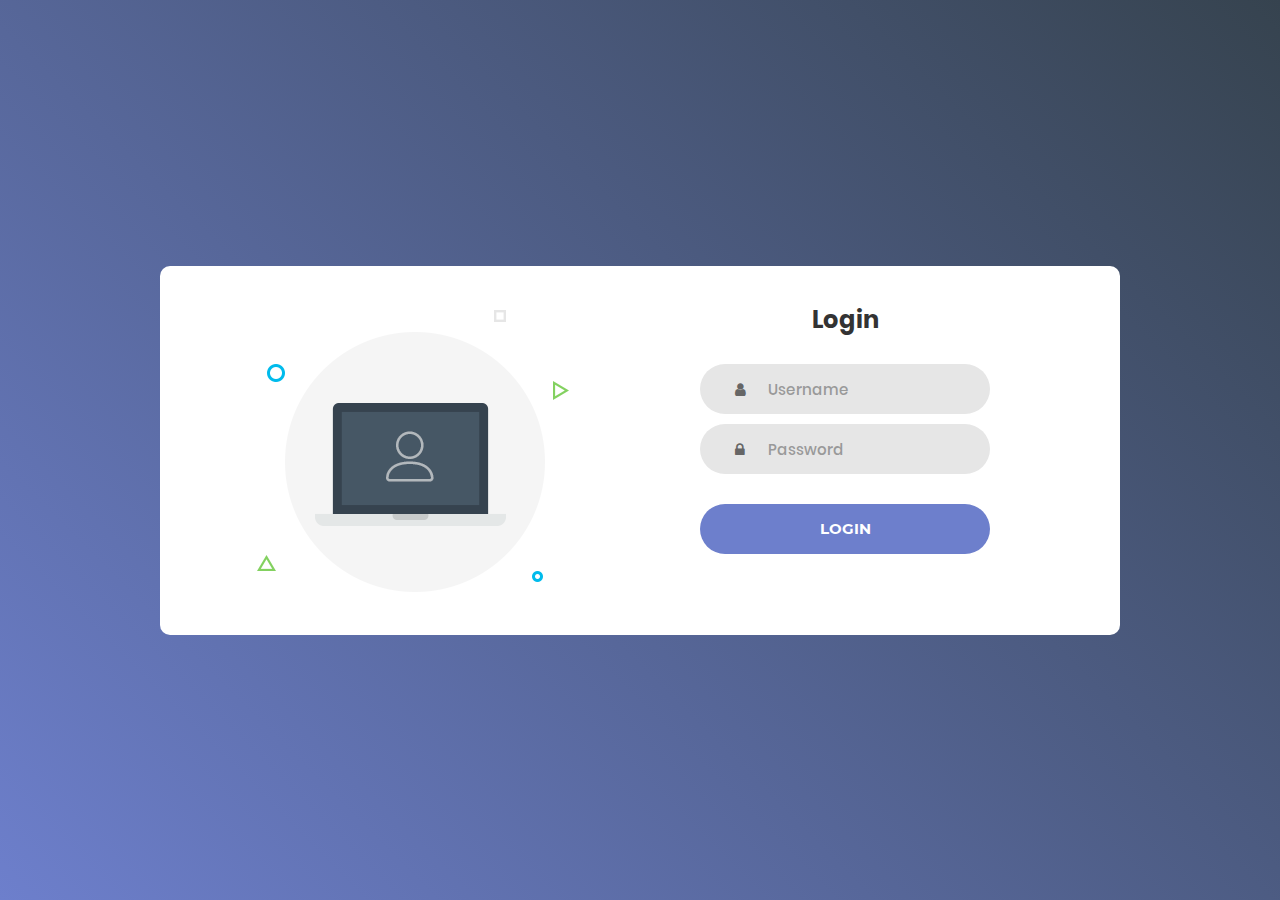
<file: index.html>
<!DOCTYPE html>
<html>

<head>
    <meta charset="utf-8">
    <meta name="viewport" content="width=device-width, initial-scale=1.0">
    <meta http-equiv="X-UA-Compatible" content="IE=edge">
    <title>Dashboard</title>
    <!-- Bootstrap CSS CDN -->
    <link rel="stylesheet" href="https://stackpath.bootstrapcdn.com/bootstrap/4.1.0/css/bootstrap.min.css" integrity="sha384-9gVQ4dYFwwWSjIDZnLEWnxCjeSWFphJiwGPXr1jddIhOegiu1FwO5qRGvFXOdJZ4" crossorigin="anonymous">
    
    <!-- Font Awesome JS -->
    <link rel="stylesheet" type="text/css" href="fonts/font-awesome-4.7.0/css/font-awesome.min.css">

    <link rel="stylesheet" type="text/css" href="css/main.css">
</head>

<body>
        

    <div class="limiter">
      <div class="container-login100">
        <div class="wrap-login100">
          <div class="login100-pic js-tilt" data-tilt>
            <img src="images/img-01.png" alt="IMG">
          </div>

          <form class="login100-form">
            <span class="login100-form-title">
              Login
            </span>

            <div class="wrap-input100">
              <input class="input100" type="text" name="email" placeholder="Username" required>
              <span class="focus-input100"></span>
              <span class="symbol-input100">
                <i class="fa fa-user" aria-hidden="true"></i>
              </span>
            </div>

            <div class="wrap-input100">
              <input class="input100" type="password" name="pass" placeholder="Password" required>
              <span class="focus-input100"></span>
              <span class="symbol-input100">
                <i class="fa fa-lock" aria-hidden="true"></i>
              </span>
            </div>
            
            <div class="container-login100-form-btn">
              <button class="login100-form-btn" type="submit" onclick="window.location.href='dashboard.html'">
                Login
              </button>
            </div>

            

            
          </form>
        </div>
      </div>
    </div>
  




    <!-- jQuery CDN - Slim version (=without AJAX) -->
    <script src="https://code.jquery.com/jquery-3.3.1.slim.min.js" integrity="sha384-q8i/X+965DzO0rT7abK41JStQIAqVgRVzpbzo5smXKp4YfRvH+8abtTE1Pi6jizo" crossorigin="anonymous"></script>
    <!-- Popper.JS -->
    <script src="https://cdnjs.cloudflare.com/ajax/libs/popper.js/1.14.0/umd/popper.min.js" integrity="sha384-cs/chFZiN24E4KMATLdqdvsezGxaGsi4hLGOzlXwp5UZB1LY//20VyM2taTB4QvJ" crossorigin="anonymous"></script>
    <!-- Bootstrap JS -->
    <script src="https://stackpath.bootstrapcdn.com/bootstrap/4.1.0/js/bootstrap.min.js" integrity="sha384-uefMccjFJAIv6A+rW+L4AHf99KvxDjWSu1z9VI8SKNVmz4sk7buKt/6v9KI65qnm" crossorigin="anonymous"></script>

    <script src="js/tilt.jquery.min.js"></script>
      <script >
        $('.js-tilt').tilt({
          scale: 1.1
        })
      </script>
   
    <script src="js/main.js"></script>

</body>

</html>
</file>
<file: css/main.css>
/*//////////////////////////////////////////////////////////////////
[ FONT ]*/

@font-face {
  font-family: Poppins-Regular;
  src: url('../fonts/poppins/Poppins-Regular.ttf'); 
}

@font-face {
  font-family: Poppins-Bold;
  src: url('../fonts/poppins/Poppins-Bold.ttf'); 
}

@font-face {
  font-family: Poppins-Medium;
  src: url('../fonts/poppins/Poppins-Medium.ttf'); 
}

@font-face {
  font-family: Montserrat-Bold;
  src: url('../fonts/montserrat/Montserrat-Bold.ttf'); 
}

/*//////////////////////////////////////////////////////////////////
[ RESTYLE TAG ]*/

* {
	margin: 0px; 
	padding: 0px; 
	box-sizing: border-box;
}

body, html {
	height: 100%;
	font-family: Poppins-Regular, sans-serif;
}

/*---------------------------------------------*/
input {
	outline: none;
	border: none;
}

input:focus {
  border-color: transparent !important;
}

input:focus::-webkit-input-placeholder { color:transparent; }
input:focus:-moz-placeholder { color:transparent; }
input:focus::-moz-placeholder { color:transparent; }
input:focus:-ms-input-placeholder { color:transparent; }

input::-webkit-input-placeholder { color: #999999; }
input:-moz-placeholder { color: #999999; }
input::-moz-placeholder { color: #999999; }
input:-ms-input-placeholder { color: #999999; }

/*---------------------------------------------*/
button {
	outline: none !important;
	border: none;
	background: transparent;
}

button:hover {
	cursor: pointer;
}


/*//////////////////////////////////////////////////////////////////
[ login ]*/

.limiter {
  width: 100%;
  margin: 0 auto;
}

.container-login100 {
  width: 100%;  
  min-height: 100vh;
  display: -webkit-box;
  display: -webkit-flex;
  display: -moz-box;
  display: -ms-flexbox;
  display: flex;
  flex-wrap: wrap;
  justify-content: center;
  align-items: center;
  padding: 15px;
  background: #9053c7;
  background: -webkit-linear-gradient(-135deg, #e588df, #6D7FCC);
  background: -o-linear-gradient(-135deg, #e588df, #6D7FCC);
  background: -moz-linear-gradient(-135deg, #e588df, #6D7FCC);
  background: linear-gradient(-135deg, #36434F, #6D7FCC);
}

.wrap-login100 {
  width: 960px;
  background: #fff;
  border-radius: 10px;
  overflow: hidden;

  display: -webkit-box;
  display: -webkit-flex;
  display: -moz-box;
  display: -ms-flexbox;
  display: flex;
  flex-wrap: wrap;
  justify-content: space-between;
  padding: 40px 130px 33px 95px;
}

/*------------------------------------------------------------------
[  ]*/
.login100-pic {
  width: 316px;
}

.login100-pic img {
  max-width: 100%;
}


/*------------------------------------------------------------------
[  ]*/
.login100-form {
  width: 290px;
}

.login100-form-title {
  font-family: Poppins-Bold;
  font-size: 24px;
  color: #333333;
  line-height: 1.2;
  text-align: center;
  width: 100%;
  display: block;
  padding-bottom: 30px;
}


/*---------------------------------------------*/
.wrap-input100 {
  position: relative;
  width: 100%;
  z-index: 1;
  margin-bottom: 10px;
}

.input100 {
  font-family: Poppins-Medium;
  font-size: 15px;
  line-height: 1.5;
  color: #666666;

  display: block;
  width: 100%;
  background: #e6e6e6;
  height: 50px;
  border-radius: 25px;
  padding: 0 30px 0 68px;
}


/*------------------------------------------------------------------
[ Focus ]*/
.focus-input100 {
  display: block;
  position: absolute;
  border-radius: 25px;
  bottom: 0;
  left: 0;
  z-index: -1;
  width: 100%;
  height: 100%;
  box-shadow: 0px 0px 0px 0px;
  color: rgba(109,127,204, 0.8);
}

.input100:focus + .focus-input100 {
  -webkit-animation: anim-shadow 0.5s ease-in-out forwards;
  animation: anim-shadow 0.5s ease-in-out forwards;
}

@-webkit-keyframes anim-shadow {
  to {
    box-shadow: 0px 0px 70px 25px;
    opacity: 0;
  }
}

@keyframes anim-shadow {
  to {
    box-shadow: 0px 0px 70px 25px;
    opacity: 0;
  }
}

.symbol-input100 {
  font-size: 15px;
  display: -webkit-box;
  display: -webkit-flex;
  display: -moz-box;
  display: -ms-flexbox;
  display: flex;
  align-items: center;
  position: absolute;
  border-radius: 25px;
  bottom: 0;
  left: 0;
  width: 100%;
  height: 100%;
  padding-left: 35px;
  pointer-events: none;
  color: #666666;

  -webkit-transition: all 0.4s;
  -o-transition: all 0.4s;
  -moz-transition: all 0.4s;
  transition: all 0.4s;
}

.input100:focus + .focus-input100 + .symbol-input100 {
  color: #6D7FCC;
  padding-left: 28px;
}

/*------------------------------------------------------------------
[ Button ]*/
.container-login100-form-btn {
  width: 100%;
  display: -webkit-box;
  display: -webkit-flex;
  display: -moz-box;
  display: -ms-flexbox;
  display: flex;
  flex-wrap: wrap;
  justify-content: center;
  padding-top: 20px;
}

.login100-form-btn {
  font-family: Montserrat-Bold;
  font-size: 15px;
  line-height: 1.5;
  color: #fff;
  text-transform: uppercase;
  
  width: 100%;
  height: 50px;
  border-radius: 25px;
  background: #6D7FCC;
  display: -webkit-box;
  display: -webkit-flex;
  display: -moz-box;
  display: -ms-flexbox;
  display: flex;
  justify-content: center;
  align-items: center;
  padding: 0 25px;

  -webkit-transition: all 0.4s;
  -o-transition: all 0.4s;
  -moz-transition: all 0.4s;
  transition: all 0.4s;
}

/*.login100-form-btn:hover {
  background: #333333;
}
*/


/*------------------------------------------------------------------
[ Responsive ]*/



@media (max-width: 992px) {
  .wrap-login100 {
    padding: 40px 90px 33px 85px;
  }

  .login100-pic {
    width: 35%;
  }

  .login100-form {
    width: 50%;
  }
}

@media (max-width: 768px) {
  .wrap-login100 {
    padding: 40px 80px 33px 80px;
  }

  .login100-pic {
    display: none;
  }

  .login100-form {
    width: 100%;
  }
}

@media (max-width: 576px) {
  .wrap-login100 {
    padding: 40px 15px 33px 15px;
  }
}
</file>
